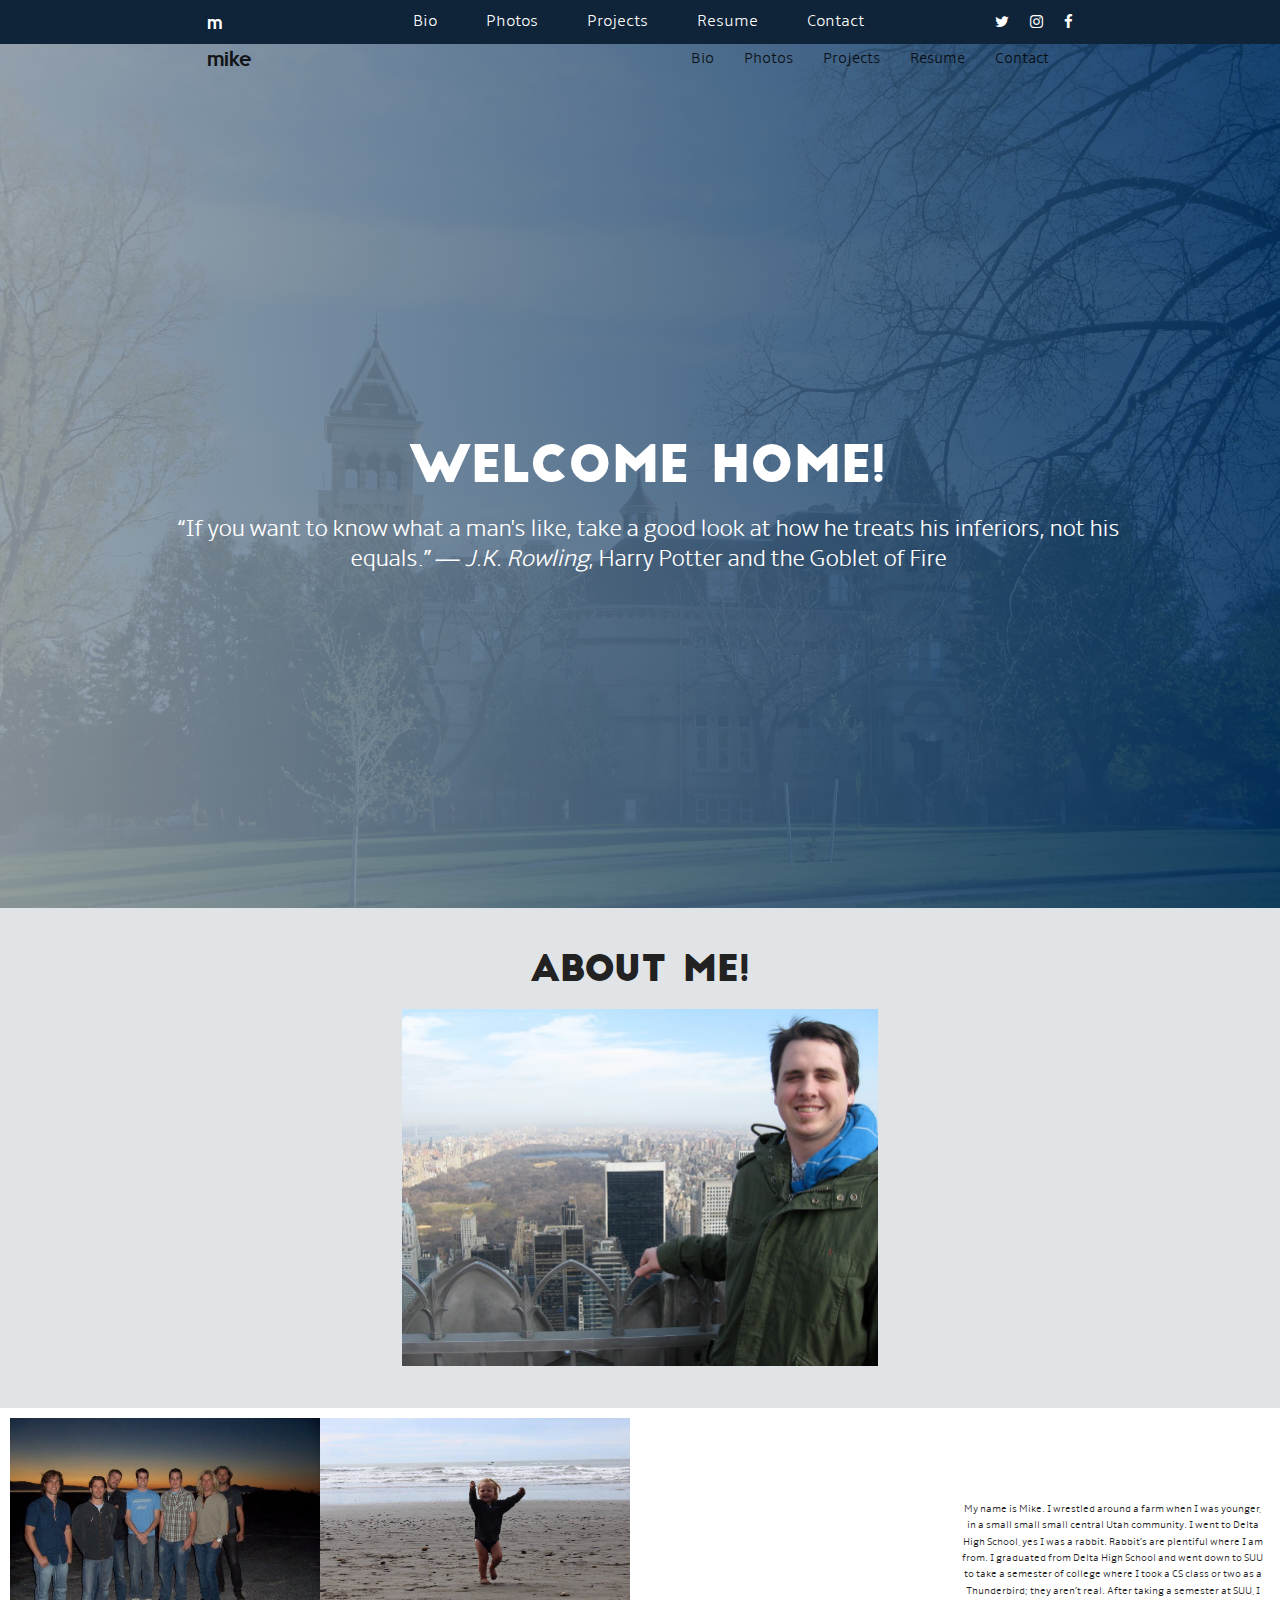
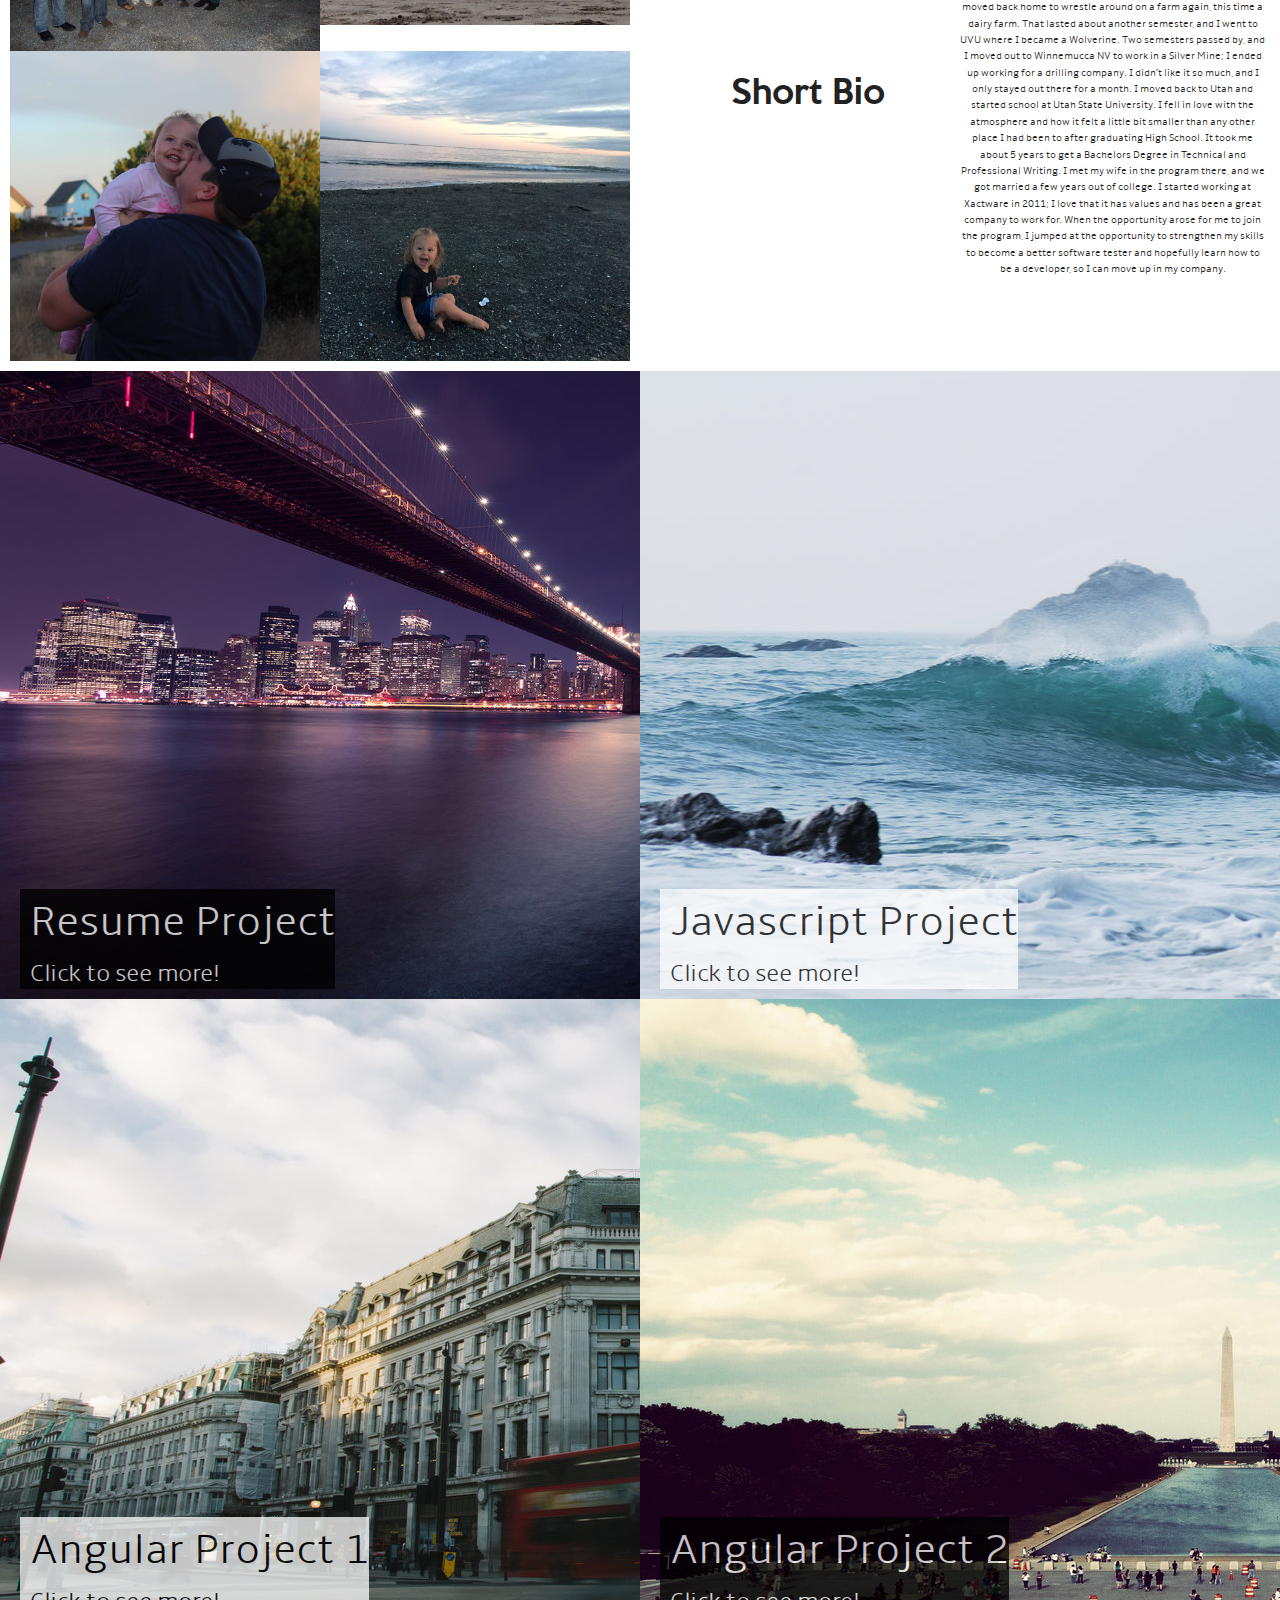
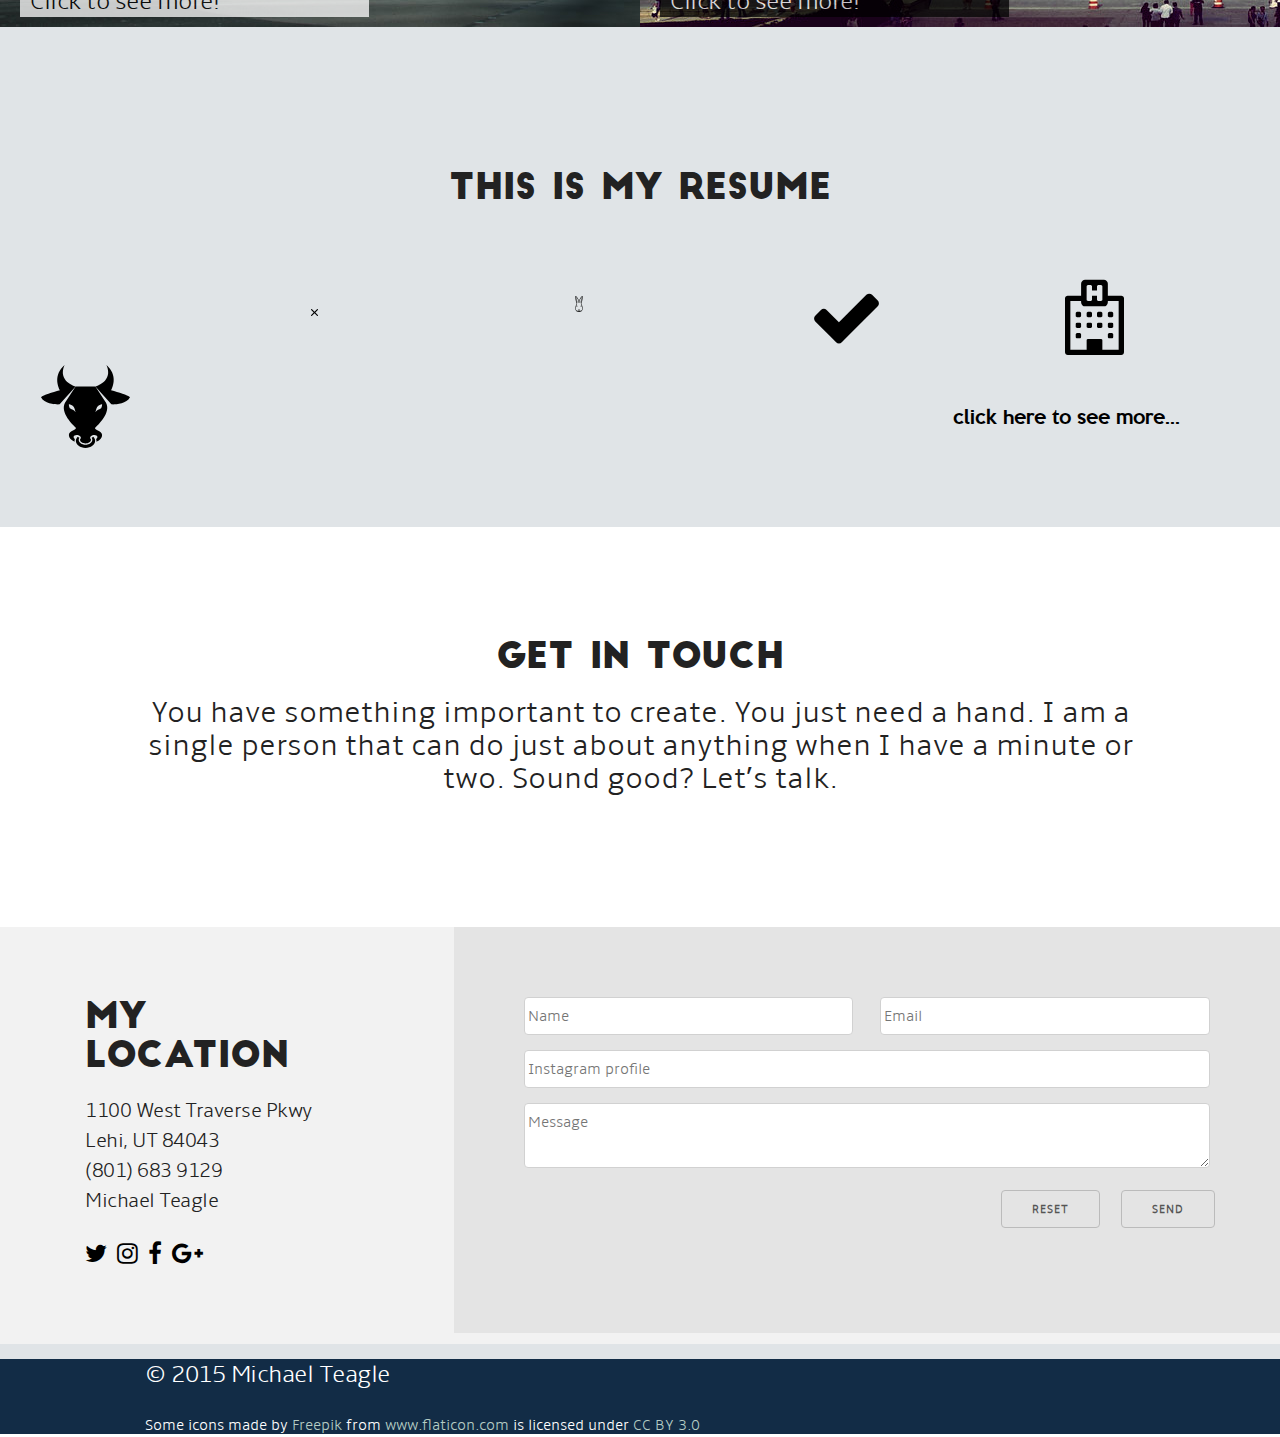
<file: index.html>
<!DOCTYPE html>
<html lang="en">
<head>
    <meta charset="UTF-8">
    <!--<meta http-equiv="refresh" content="3" >-->
    <link rel="stylesheet" href="css/bootstrap.min.css"/>
    <link rel="stylesheet" href="css/skeleton.css"/>
    <link href="//netdna.bootstrapcdn.com/font-awesome/4.0.3/css/font-awesome.css" rel="stylesheet">
    <link rel="stylesheet" href="css/style.css"/>
    <title>Index.html</title>
</head>
<body>

<div class="content">
    <div class="header" id="topPage">
        <div class="navCont">
            <div class="navRow col-md-offset-2 mainNav navLeft">
                <div class="col-sm-2 logo"><a href="index.html">m</a></div>
            </div>
            <div class="mainNav col-md-offset-1">
                <div class="mainNavItems"><a href="#bioLink">Bio</a></div>
                <div class="mainNavItems"><a href="#photos">Photos</a></div>
                <div class="mainNavItems"><a href="#projects">Projects</a></div>
                <div class="mainNavItems"><a href="#resume">Resume</a></div>
                <div class="mainNavItems"><a href="#contactLink">Contact</a></div>
            </div>
            <div class="socialNav col-sm-offset-1 navMenuSocial">
                <div class="mainNavItems"><a href="http://twitter.com/mkteagle" target="_blank"><i
                        class="fa fa-twitter"></i></a></div>
                <div class="mainNavItems"><a href="http://instagram.com/mkteagle" target="_blank"><i
                        class="fa fa-instagram"></i></a></div>
                <div class="mainNavItems"><a href="https://www.facebook.com/mkteagle" target="_blank"><i
                        class="fa fa-facebook"></i></a></div>
            </div>
        </div>
    </div>
    <!--second menu background will be hidden until user scrolls past main navigation-->
    <div id="secondMenu" class="show">
        <div class="navCont">
            <div class="navRow col-md-offset-2 secNav navLeft">
                <div class="col-sm-2 logo2"><a href="#topPage">mike</a></div>
            </div>
            <div class="secNav col-md-offset-4 pull-right secNavRight">
                <div class="col-sm-3"><a href="#bioLink">Bio</a></div>
                <div class="col-sm-3"><a href="#photos">Photos</a></div>
                <div class="col-sm-3"><a href="#projects">Projects</a></div>
                <div class="col-sm-3"><a href="#resume">Resume</a></div>
                <div class="col-sm-3"><a href="#contactLink">Contact</a></div>
            </div>
        </div>
    </div>
    <section id="hero" class="hero u-full-width">
        <div class="hero-image"></div>
        <div class="container centered">
            <div class="twelve columns">
                <h1 class="separator">Welcome Home!</h1>

                <h2>“If you want to know what a man's like, take a good look at how he treats his inferiors, not his
                    equals.”
                    ― <i>J.K. Rowling</i>, Harry Potter and the Goblet of Fire</h2>
            </div>
        </div>
    </section>
    <div class="main">
        <div class="bio u-full-width" id="bioLink">
            <div class="container">
                <div class="row">
                    <div class="twelve columns myPhoto">
                        <h3 class="separator">About Me!</h3>
                        <img src="images/IMG_0363.JPG" alt="Me in New York">
                    </div>
                </div>
            </div>
        </div>
        <div class="bioWrapper u-full-width">
            <div class="photosRow" id="photos">
                <img src="images/Collective_Soul.jpg" alt="Me with Collective Soul">
                <img src="images/madi_beach.jpg" alt="Madi on the Beach">
                <img src="images/madi_kisses.jpg" alt="Madi giving kisses">
                <img src="images/madi_sand.jpg" alt="Madi in the Sand">
            </div>
            <div class="bioText">
                <div class="bio Row bioHeader">Short Bio</div>
                <div class="bio Row bioTextBlock">My name is Mike. I wrestled around a farm when I was younger, in a
                    small small small central Utah community. I went to Delta High School, yes I was a rabbit. Rabbit’s
                    are plentiful where I am from. I graduated from Delta High School and went down to SUU to take a semester of college where I took a
                    CS class or two as a Thunderbird; they aren’t real. After taking a semester at SUU, I moved back
                    home to wrestle around on a farm again, this time a dairy farm. That lasted about another semester,
                    and I went to UVU where I became a Wolverine. Two semesters passed by, and I moved out to Winnemucca
                    NV to work in a Silver Mine; I ended up working for a drilling company. I didn’t like it so much,
                    and I only stayed out there for a month. I moved back to Utah and started school at Utah State
                    University. I fell in love with the atmosphere and how it felt a little bit smaller than any other
                    place I had been to after graduating High School. It took me about 5 years to get a Bachelors Degree
                    in Technical and Professional Writing. I met my wife in the program there, and we got married a few
                    years out of college. I started working at Xactware in 2011; I love that it has values and has been
                    a great company to work for. When the opportunity arose for me to join the program, I jumped at the
                    opportunity to strengthen my skills to become a better software tester and hopefully learn how to be
                    a developer, so I can move up in my company.
                </div>
            </div>
        </div>
        <div class="portfolioCont" id="projects">
            <div class="portfolioSingle imageOne">
                <div class="white">
                    Resume Project<br/>
                    <h5><a href="html/resume.html" target="_blank">Click to see more!</a></h5>
                </div>
            </div>
            <div class="portfolioSingle imageTwo">
                <div class="black">
                    Javascript Project<br/>
                    <h5><a href="html/javascript.html" target="_blank">Click to see more!</a></h5>
                </div>
            </div>
        </div>
        <div class="portfolioCont">
            <div class="portfolioSingle imageThree">
                <div class="black">
                    Angular Project 1<br/>
                    <h5><a href="html/angular1.html" target="_blank">Click to see more!</a></h5>
                </div>
            </div>
            <div class="portfolioSingle imageFour">
                <div class="white">
                    Angular Project 2<br/>
                    <h5><a href="html/angular2.html" target="_blank">Click to see more!</a></h5>
                </div>
            </div>
        </div>
        <div class="resumeWrapper" id="resume">
            <div class="resumeContainer">
                <div class="resumeRow"><h3>This is my resume</h3></div>
                <div class="resume2Row">
                    <div class="resumeItems">
                        <a href="http://usu.edu" target="_blank"><img src="images/bull5.svg" width="300%" height="300%" alt="USU Aggies"></a>
                    </div>
                    <div class="resumeItems">
                        <a href="http://xactware.com" target="_blank"><img src="images/cancel30.svg" width="20%"
                                                                           height="20%" alt="Xactware"></a>
                    </div>
                    <div class="resumeItems">
                        <a href="http://www.facebook.com/profile.php?id=274763739292053&tsid=0.4049907971639186"
                           target="_blank"><img src="images/animal108.svg" width="30%" height="30%" alt="Delta Rabbits"></a>
                    </div>
                    <div class="resumeItems">
                        <a href="http://verizonwireless.com" target="_blank"><i class="fa fa-check fa-5x"></i></a>
                    </div>
                    <div class="resumeItems">
                        <a href="http://ihc.org" target="_blank"><i class="fa fa-hospital-o fa-5x"></i></a>
                    </div>
                </div>
                <div class="seeRow">
                    <div class="seeMore">
                        <a href="html/resume.html">click here to see more...</a>
                    </div>
                </div>
            </div>
        </div>
        <div class="contact u-full-width" id="contactLink">
            <div class="container">
                <div class="row">
                    <div class="twelve columns">
                        <h3 class="separator">Get in touch</h3>
                        <h4>You have something important to create. You just need a hand. I am a single person that can
                            do just about anything when I have a minute or two. Sound good? Let’s talk.</h4>
                    </div>
                </div>
            </div>
        </div>
        <div class="container contact-us u-full-width u-max-full-width">
            <div class="row">
                <div class="four columns contact-us-details">
                    <h3>My Location</h3>
                    <h5>
                        1100 West Traverse Pkwy <br/>
                        Lehi, UT 84043 <br/>
                        (801) 683 9129 <br/>
                        Michael Teagle</h5>
                    <ul class="social-links">
                        <li>
                            <a href="http://twitter.com/mkteagle" target="_blank">
                                <i class="fa fa-twitter"></i>
                            </a>
                        </li>
                        <li>
                            <a href="http://instagram.com/mkteagle" target="_blank">
                                <i class="fa fa-instagram"></i>
                            </a>
                        </li>
                        <li>
                            <a href="https://www.facebook.com/mkteagle" target="_blank">
                                <i class="fa fa-facebook"></i>
                            </a>
                        </li>
                        <li>
                            <a href="https://plus.google.com/+MichaelTeagle/" target="_blank">
                                <i class="fa fa-google-plus"></i>
                            </a>
                        </li>
                    </ul>
                </div>
                <div class="eight columns contact-us-form">
                    <form action="html/inputsReceived.html" method="GET" enctype="text/plain">
                        <div class="six columns">
                            <input class="u-full-width" type="text" required placeholder="Name" id="nameInput"
                                   name="nameText">
                        </div>
                        <div class="six columns">
                            <input class="u-full-width" type="email" required placeholder="Email" id="emailInput"
                                   name="emailText">
                        </div>
                        <div class="six columns">
                            <input name="Subject" id="Subject" type="hidden"
                                   value="Feedback from website">
                        </div>
                        <div class="row">
                            <input class="u-full-width" type="url" placeholder="Instagram profile" id="instagramInput"
                                   name="instagramText">
                        </div>
                        <div class="row">
                            <textarea class="u-full-width" name="Message" placeholder="Message"
                                      id="messageInput" maxLength="512"></textarea>
                        </div>
                        <div class="buttonRow">
                            <div class="col-sm-2 u-pull-right">
                                <input class="button" type="reset" value="Reset">
                            </div>
                            <div class="col-sm-2">
                                <input class="button" type="submit" value="Send">
                            </div>
                        </div>
                    </form>
                </div>
            </div>
        </div>
    </div>
    <section class="footer u-full-width">
        <div class="container">
            <div class="row">
                <div class="twelve columns">
                    <h5>&copy 2015 Michael Teagle</h5>
                </div>
            </div>
            <div class="row">
                <div class="twelve columns">
                    <div>Some icons made by <a href="http://www.freepik.com" title="Freepik">Freepik</a> from <a
                            href="http://www.flaticon.com" title="Flaticon">www.flaticon.com</a> is licensed under <a
                            href="http://creativecommons.org/licenses/by/3.0/" title="Creative Commons BY 3.0">CC BY
                        3.0</a></div>
                </div>
            </div>
        </div>
    </section>
</div>
<script src="js/script.js"></script>
</body>
</html>
</file>
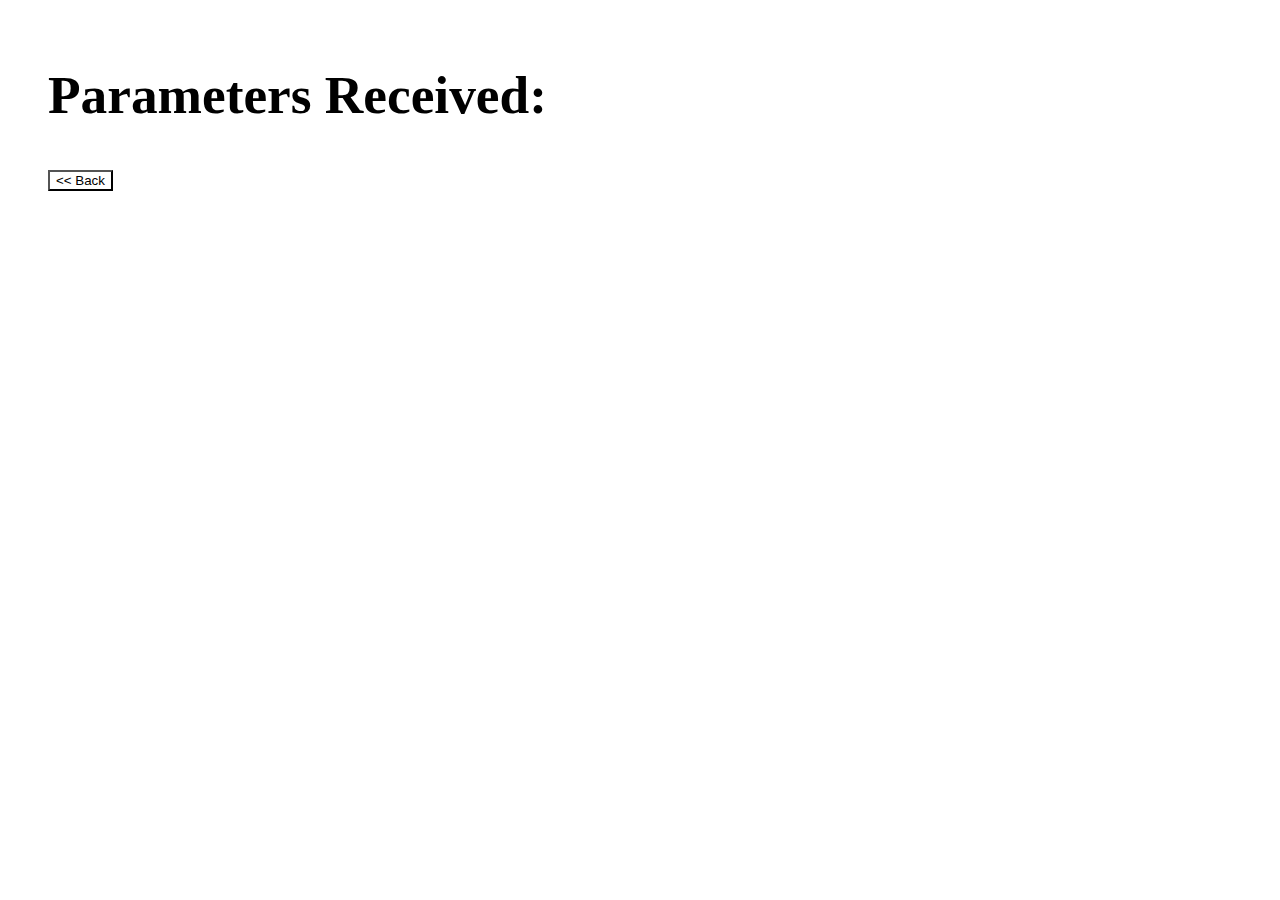
<file: html/inputsReceived.html>
<!DOCTYPE html>
<html>
<head>
	<title>Inputs Received</title>
	<style>
		* {
			color: black;
		}
		body {
			background-color: white;
			padding-top: 20px;
			padding-left: 40px;
			font-size: 20pt;
		}
		.paramName, .paramValue {
			font-family: "Courier New", Courier, monospace;
		}
		input[type=button] {
			background-color: white;
			color: black;
		}
	</style>
	<script>
		function parseParams() {
            var paramMap = {};

			var fullUrl = window.location.href;
			if (fullUrl.indexOf('?') !== -1) {
				var endIndex = fullUrl.indexOf('#') === -1 ? fullUrl.length : fullUrl.indexOf('#');
				var query = fullUrl.substring(fullUrl.indexOf('?') + 1, endIndex);
                var paramPairs = query.split('&');
                var i;
                for (i = 0; i < paramPairs.length; i++) {
                    var curPair = paramPairs[i].split('=');
                    var paramName = decodeURIComponent(curPair[0]);
                    var paramValue = curPair[1].replace(/\+/g, ' ');
                    paramMap[paramName] = decodeURIComponent(paramValue);
                }
			}

            return paramMap;
		}
        function showParams(params) {
            var infoSection = document.getElementsByClassName("paramInfo")[0];
            var insertionPoint = infoSection.parentNode;
            for (var eachParam in params) {
                var currentSection = infoSection.cloneNode(true);
                currentSection.setAttribute("style", null);
                currentSection.getElementsByClassName("paramName")[0].textContent = eachParam;
                currentSection.getElementsByClassName("paramValue")[0].textContent = params[eachParam];
                insertionPoint.appendChild(currentSection);
            }
        }
        window.addEventListener('load', function() {
            var paramMap = parseParams();
            showParams(paramMap);
        });
	</script>
</head>
<body>
	<h1>Parameters Received:</h1>
    <div>
        <div class="paramInfo" style="display:none;">
            <b>Name:</b> <span class="paramName"></span>,
            <b>Value:</b> <span class="paramValue"></span>
        </div>
    </div>
    <input type="button" value="&lt;&lt; Back" onclick="window.history.back();">
</body>
</html>
</file>
<file: css/skeleton.css>
/*
* Skeleton V2.0.4
* Copyright 2014, Dave Gamache
* www.getskeleton.com
* Free to use under the MIT license.
* http://www.opensource.org/licenses/mit-license.php
* 12/29/2014
*/


/* Table of contents
––––––––––––––––––––––––––––––––––––––––––––––––––
- Grid
- Fonts
- Base Styles
- Typography
- Links
- Buttons
- Forms
- Lists
- Code
- Tables
- Spacing
- Utilities
- Clearing
- Media Queries
*/


/* Grid
–––––––––––––––––––––––––––––––––––––––––––––––––– */
.container {
    position: relative;
    width: 100%;
    max-width: 960px;
    margin: 0 auto;
    padding: 0 20px;
    box-sizing: border-box; }
.column,
.columns {
    width: 100%;
    float: left;
    box-sizing: border-box; }

/* For devices larger than 400px */
@media (min-width: 400px) {
    .container {
        width: 85%;
        padding: 0; }
}

/* For devices larger than 550px */
@media (min-width: 550px) {
    .container {
        width: 80%; }
    .column,
    .columns {
        margin-left: 4%; }
    .column:first-child,
    .columns:first-child {
        margin-left: 0; }

    .one.column,
    .one.columns                    { width: 4.66666666667%; }
    .two.columns                    { width: 13.3333333333%; }
    .three.columns                  { width: 22%;            }
    .four.columns                   { width: 30.6666666667%; }
    .five.columns                   { width: 39.3333333333%; }
    .six.columns                    { width: 48%;            }
    .seven.columns                  { width: 56.6666666667%; }
    .eight.columns                  { width: 65.3333333333%; }
    .nine.columns                   { width: 74.0%;          }
    .ten.columns                    { width: 82.6666666667%; }
    .eleven.columns                 { width: 91.3333333333%; }
    .twelve.columns                 { width: 100%; margin-left: 0; }

    .one-third.column               { width: 30.6666666667%; }
    .two-thirds.column              { width: 65.3333333333%; }

    .one-half.column                { width: 50%; }

    /* Offsets */
    .offset-by-one.column,
    .offset-by-one.columns          { margin-left: 8.66666666667%; }
    .offset-by-two.column,
    .offset-by-two.columns          { margin-left: 17.3333333333%; }
    .offset-by-three.column,
    .offset-by-three.columns        { margin-left: 26%;            }
    .offset-by-four.column,
    .offset-by-four.columns         { margin-left: 34.6666666667%; }
    .offset-by-five.column,
    .offset-by-five.columns         { margin-left: 43.3333333333%; }
    .offset-by-six.column,
    .offset-by-six.columns          { margin-left: 52%;            }
    .offset-by-seven.column,
    .offset-by-seven.columns        { margin-left: 60.6666666667%; }
    .offset-by-eight.column,
    .offset-by-eight.columns        { margin-left: 69.3333333333%; }
    .offset-by-nine.column,
    .offset-by-nine.columns         { margin-left: 78.0%;          }
    .offset-by-ten.column,
    .offset-by-ten.columns          { margin-left: 86.6666666667%; }
    .offset-by-eleven.column,
    .offset-by-eleven.columns       { margin-left: 95.3333333333%; }

    .offset-by-one-third.column,
    .offset-by-one-third.columns    { margin-left: 34.6666666667%; }
    .offset-by-two-thirds.column,
    .offset-by-two-thirds.columns   { margin-left: 69.3333333333%; }

    .offset-by-one-half.column,
    .offset-by-one-half.columns     { margin-left: 52%; }

}



/* Base Styles
–––––––––––––––––––––––––––––––––––––––––––––––––– */
/* NOTE
html is set to 62.5% so that all the REM measurements throughout Skeleton
are based on 10px sizing. So basically 1.5rem = 15px :) */
html {
    font-size: 62.5%; }
body {
    font-size: 1.5em; /* currently ems cause chrome bug misinterpreting rems on body element */
    line-height: 1.6;
    font-weight: 400;
    font-family: "amblelight", "Raleway", Helvetica, Arial, sans-serif;
    color: #222;
    min-height: 100%;
}
.content {
    position: absolute;
    width: 100%;
}



/* Typography
–––––––––––––––––––––––––––––––––––––––––––––––––– */
h1, h2, h3, h4, h5, h6 {
    margin-top: 0;
    margin-bottom: 2rem;
    font-weight: 300; }
h1, h3{
    font-family: "big_johnregular", "Raleway", "Helvetica Neue", Helvetica, Arial, sans-serif;
}
h4 {
    font-size: 22px;
}
h3 {
    font-size: 28px;
}
h2 { font-size: 3.6rem; line-height: 1.25; letter-spacing: -.1rem; }
h5 { font-size: 1.8rem; line-height: 1.5;  letter-spacing: -.05rem; }
h6 { font-size: 1.5rem; line-height: 1.6;  letter-spacing: 0; }

/* Larger than phablet */
@media (min-width: 550px) {
    h1 { font-size: 5.0rem; }
    h2 { font-size: 4.2rem; }
    h3 { font-size: 3.6rem; }
    h4 { font-size: 3.0rem; }
    h5 { font-size: 2.4rem; }
    h6 { font-size: 1.5rem; }
}

p {
    margin-top: 0; }


/* Links
–––––––––––––––––––––––––––––––––––––––––––––––––– */
a {
    color: #B5CCC4;
    text-decoration: none;
}
a:hover {
    color: #0FA0CE;
    text-decoration: none;
}


/* Buttons
–––––––––––––––––––––––––––––––––––––––––––––––––– */
.button,
button,
input[type="submit"],
input[type="reset"],
input[type="button"] {
    display: inline-block;
    height: 38px;
    padding: 0 30px;
    color: #555;
    text-align: center;
    font-size: 11px;
    font-weight: 600;
    line-height: 38px;
    letter-spacing: .1rem;
    text-transform: uppercase;
    text-decoration: none;
    white-space: nowrap;
    background-color: transparent;
    border-radius: 4px;
    border: 1px solid #bbb;
    cursor: pointer;
    box-sizing: border-box; }
.button:hover,
button:hover,
input[type="submit"]:hover,
input[type="reset"]:hover,
input[type="button"]:hover,
.button:focus,
button:focus,
input[type="submit"]:focus,
input[type="reset"]:focus,
input[type="button"]:focus {
    color: #333;
    border-color: #888;
    outline: 0; }
.button.button-primary,
button.button-primary,
input[type="submit"].button-primary,
input[type="reset"].button-primary,
input[type="button"].button-primary {
    color: #FFF;
    background-color: #33C3F0;
    border-color: #33C3F0; }
.button.button-primary:hover,
button.button-primary:hover,
input[type="submit"].button-primary:hover,
input[type="reset"].button-primary:hover,
input[type="button"].button-primary:hover,
.button.button-primary:focus,
button.button-primary:focus,
input[type="submit"].button-primary:focus,
input[type="reset"].button-primary:focus,
input[type="button"].button-primary:focus {
    color: #FFF;
    background-color: #1EAEDB;
    border-color: #1EAEDB; }
/* Button inverted */

.button.inverted {
    font-size: inherit;
    padding: 25px 70px;
    color: white;
    height: auto;
    border: 3px solid white;
    text-transform: none;
    font-size: 26px;
    font-family: "ambleregular";
}

.button.inverted:hover {
    background: white;
    color: #222;
}

.button.circle {
    padding: 0;
    width: 2.5em;
    height: 2.5em;
    line-height: 2.5em;
    border-radius: 50%;
    text-align: center;
    -webkit-box-sizing: content-box;
    -moz-box-sizing: content-box;
    -ms-box-sizing: content-box;
    box-sizing: content-box;
}

/* Forms
–––––––––––––––––––––––––––––––––––––––––––––––––– */
input[type="email"],
input[type="number"],
input[type="search"],
input[type="text"],
input[type="tel"],
input[type="url"],
input[type="password"],
textarea,
select {
    height: 38px;
    padding: 6px 3px; /* The 6px vertically centers text on FF, ignored by Webkit */
    background-color: #fff;
    border: 1px solid #D1D1D1;
    border-radius: 4px;
    box-shadow: none;
    box-sizing: border-box; }
/* Removes awkward default styles on some inputs for iOS */
input[type="email"],
input[type="number"],
input[type="search"],
input[type="text"],
input[type="tel"],
input[type="url"],
input[type="password"],
textarea {
    -webkit-appearance: none;
    -moz-appearance: none;
    appearance: none; }
textarea {
    min-height: 65px;
    padding-top: 6px;
    padding-bottom: 2px; }
input[type="email"]:focus,
input[type="number"]:focus,
input[type="search"]:focus,
input[type="text"]:focus,
input[type="tel"]:focus,
input[type="url"]:focus,
input[type="password"]:focus,
textarea:focus,
select:focus {
    border: 1px solid #33C3F0;
    outline: 0; }
label,
legend {
    display: block;
    margin-bottom: .5rem;
    font-weight: 600; }
fieldset {
    padding: 0;
    border-width: 0; }
input[type="checkbox"],
input[type="radio"] {
    display: inline; }
label > .label-body {
    display: inline-block;
    margin-left: .5rem;
    font-weight: normal; }


/* Lists
–––––––––––––––––––––––––––––––––––––––––––––––––– */
ul {
    list-style: none; }
ol {
    list-style: decimal inside; }
ol, ul {
    padding-left: 0;
    margin-top: 0; }
ul ul,
ul ol,
ol ol,
ol ul {
    margin: 0rem 0 0 0rem;
    font-size: 90%; }

.social-links li{
    display: inline;
}
.social-links li a {
    color: black;
    text-decoration: none;
}
.social-links li a:hover {
    color: #0FA0CE;
    text-decoration: none;
}
.navigation {
    align-items: center;
    justify-content: center;
}
.navigation li {
    display: inline;
    /*padding-top: 20px;*/
    padding: 0 37.5px 37.5px 0;
}
.navigation li a {
    font-size: 16px;
    color: white;
    text-decoration: none;
}
.navigation li a:hover {
    color: #a4aeb5;
    text-decoration: none;
}

/* Code
–––––––––––––––––––––––––––––––––––––––––––––––––– */
code {
    padding: .2rem .5rem;
    margin: 0 .2rem;
    font-size: 90%;
    white-space: nowrap;
    background: #F1F1F1;
    border: 1px solid #E1E1E1;
    border-radius: 4px; }
pre > code {
    display: block;
    padding: 1rem 1.5rem;
    white-space: pre; }


/* Tables
–––––––––––––––––––––––––––––––––––––––––––––––––– */
th,
td {
    padding: 12px 15px;
    text-align: left;
    border-bottom: 1px solid #E1E1E1; }
th:first-child,
td:first-child {
    padding-left: 0; }
th:last-child,
td:last-child {
    padding-right: 0; }


/* Spacing
–––––––––––––––––––––––––––––––––––––––––––––––––– */
button,
.button {
    margin-bottom: 1rem; }
input,
textarea,
select,
fieldset {
    margin-bottom: 1.5rem; }
pre,
blockquote,
dl,
figure,
table,
p,
ol,
form {
    margin-bottom: 2.5rem; }


/* Utilities
–––––––––––––––––––––––––––––––––––––––––––––––––– */
.u-full-width {
    width: 100%;
    box-sizing: border-box; }
.u-max-full-width {
    max-width: 100%;
    box-sizing: border-box; }
.u-pull-right {
    float: right; }
.u-pull-left {
    float: left; }
/* Sections
-------------------------------------------------- */
#bio {
    margin-top: 5px;
    margin-bottom: 5px;
    padding-left: 15px;
}
.header {
    display: flex;
    position: relative;
    background-color: #0f2439;
    height: 44px;
    clear: both;
}
.main-navigation {
    margin-bottom: 0;
}
.main {
    background-color: #E0E4E7;
    padding-bottom: 15px;
    float: left;
}
.footer {
    display: -webkit-flex;
    display: -ms-flexbox;
    display: flex;
    -webkit-align-items: center;
    align-items: center;
    position: relative;
    margin-top: -75px; /* negative value of footer height */
    height: 75px;
    clear: both;
    background-color: #122C46;
    color: white;
}
.navigation {
    min-width: 100%;
    display: -webkit-flex;
    display: -ms-flexbox;
    display: flex;
    -webkit-align-items: center;
    -webkit-justify-content: center;
    align-items: center;
    justify-content: center;
    padding: 5px;
}
/* =Hero
-------- */

.hero {
    display: -webkit-flex;
    display: -ms-flexbox;
    display: flex;
    -webkit-align-items: center;
    align-items: center;
    padding-left: 15px;
    padding-top: 80px;
    min-height: 96vh;
    text-align: center;
    position: relative;
    background-color: #0f2439; /* layer fill content */
    color: white;
}

.hero-image {
    background: url("../images/usu-hero.jpg") no-repeat;
    background-size: cover;
    background-position: 50% 50%;
    position: absolute;
    top: 0; right: 0; bottom: 0; left: 0;
    opacity: .9;
    min-height: 100%;
}
.hero-image:after {
    content: '';
    opacity: .87; /* layer alpha */
    background-image: url([data-uri]); /* gradient overlay */
    background-image: -moz-linear-gradient(right, #003366 0%, #a4aeb5 100%); /* gradient overlay */
    background-image: -o-linear-gradient(right, #003366 0%, #a4aeb5 100%); /* gradient overlay */
    background-image: -webkit-linear-gradient(right, #003366 0%, #a4aeb5 100%); /* gradient overlay */
    background-image: linear-gradient(right, #003366 0%, #a4aeb5 100%); /* gradient overlay */
    position: absolute;
    top: 0; right: 0; bottom: 0; left: 0;
}
.hero h2 {
    font-size: 24px;
}

.hero p {
    padding: 0 15%;
}
.hero .separator:before {
    background-color: white;
}

/*Contact*/

.contact-us {
    padding-left: 15px;
    background-color: #f2f2f2;
    text-align: left;
}
.contact-us-details {
    padding: 70px;
    width: 30%;
}
.contact-us-details h5 {
    font-size: 2rem;
}
.contact-us-details .social-links a {
    font-family: "fontawesome"
color: #222;
    display: block;
}

.contact-us-details .social-links li {
    font-family: "fontawesome"
list-style: none;
    float: left;
    font-size: 24px;
    margin-right: 10px;
}
.contact-us-details .social-links li:last-child {
    font-family: "fontawesome"
margin-right: 0;
}
.contact-us-form {
    padding: 70px;
    background-color: #e4e4e4;
}
.contact-us .row {
    margin: 0;
}
/* Misc
–––––––––––––––––––––––––––––––––––––––––––––––––– */
hr {
    margin-top: 3rem;
    margin-bottom: 3.5rem;
    border-width: 0;
    border-top: 1px solid #E1E1E1; }


/* Clearing
–––––––––––––––––––––––––––––––––––––––––––––––––– */

/* Self Clearing Goodness */
.container:after,
.row:after,
.u-cf {
    content: "";
    display: table;
    clear: both; }


/* Media Queries
–––––––––––––––––––––––––––––––––––––––––––––––––– */
/*
Note: The best way to structure the use of media queries is to create the queries
near the relevant code. For example, if you wanted to change the styles for buttons
on small devices, paste the mobile query code up in the buttons section and style it
there.
*/


/* Larger than mobile */
@media (min-width: 400px) {}

/* Larger than phablet (also point when grid becomes active) */
@media (min-width: 550px) {}

/* Larger than tablet */
@media (min-width: 750px) {}

/* Larger than desktop */
@media (min-width: 1000px) {}

/* Larger than Desktop HD */
@media (min-width: 1200px) {}
</file>
<file: css/style.css>
/* Fonts
------------------------------------------- */
/* Fonts */
/* Generated by Font Squirrel (http://www.fontsquirrel.com) */

/* SlimJoe */
@font-face {
    font-family: 'slim_joeregular';
    src: url('../fonts/SlimJoe/slim_joe-webfont.eot');
    src: url('../fonts/SlimJoe/slim_joe-webfont.eot?#iefix') format('embedded-opentype'),
    url('../fonts/SlimJoe/slim_joe-webfont.woff') format('woff'),
    url('../fonts/SlimJoe/slim_joe-webfont.ttf') format('truetype'),
    url('../fonts/SlimJoe/slim_joe-webfont.svg#slim_joeregular') format('svg');
    font-weight: normal;
    font-style: normal;
}

/* BigJohn */
@font-face {
    font-family: 'big_johnregular';
    src: url('../fonts/BigJohn/big_john-webfont.eot');
    src: url('../fonts/BigJohn/big_john-webfont.eot?#iefix') format('embedded-opentype'),
    url('../fonts/BigJohn/big_john-webfont.woff') format('woff'),
    url('../fonts/BigJohn/big_john-webfont.ttf') format('truetype'),
    url('../fonts/BigJohn/big_john-webfont.svg#big_johnregular') format('svg');
    font-weight: normal;
    font-style: normal;
}

/* == http://www.fontsquirrel.com/fonts/amble */

/* Amble Regular */
@font-face {
    font-family: 'ambleregular';
    src: url('../fonts/Amble/Regular/amble-regular-webfont.eot');
    src: url('../fonts/Amble/Regular/amble-regular-webfont.eot?#iefix') format('embedded-opentype'),
    url('../fonts/Amble/Regular/amble-regular-webfont.woff') format('woff'),
    url('../fonts/Amble/Regular/amble-regular-webfont.ttf') format('truetype'),
    url('../fonts/Amble/Regular/amble-regular-webfont.svg#ambleregular') format('svg');
    font-weight: normal;
    font-style: normal;
}

/* Amble Bold */
@font-face {
    font-family: 'amblebold';
    src: url('../fonts/Amble/Bold/amble-bold-webfont.eot');
    src: url('../fonts/Amble/Bold/amble-bold-webfont.eot?#iefix') format('embedded-opentype');
    url: ('../fonts/Amble/Bold/amble-Bold-webfont.woff') format('wolff');
    url: ('../fonts/Amble/Bold/amble-Bold-webfont.ttf') format('truetype');
    url: ('../fonts/Amble/Bold/amble-Bold-webfont.svg') format('svg');
    font-weight: normal;
    font-style: normal;
}

/* Amble Light */
@font-face {
    font-family: 'amblelight';
    src: url('../fonts/Amble/Light/amble-light-webfont.eot');
    src: url('../fonts/Amble/Light/amble-light-webfont.eot?#iefix') format('embedded-opentype'),
    url('../fonts/Amble/Light/amble-light-webfont.woff') format('woff'),
    url('../fonts/Amble/Light/amble-light-webfont.ttf') format('truetype'),
    url('../fonts/Amble/Light/amble-light-webfont.svg#amblelight') format('svg');
    font-weight: normal;
    font-style: normal;
}
/* Keep Calm */
@font-face {
    font-family: 'keepcalmmedium';
    src: url('../fonts/KeepCalm/keepcalm-medium-webfont.eot');
    src: url('../fonts/KeepCalm/keepcalm-medium-webfont.eot?#iefix') format('embedded-opentype'),
    url('../fonts/KeepCalm/keepcalm-medium-webfont.woff') format('woff'),
    url('../fonts/KeepCalm/keepcalm-medium-webfont.ttf') format('truetype'),
    url('../fonts/KeepCalm/keepcalm-medium-webfont.svg#keepcalmmedium') format('svg');
    font-weight: normal;
    font-style: normal;
}
.portfolioCont {
    display: -webkit-flex;
    display: -ms-flexbox;
    display: flex;
    -webkit-flex-direction: row;
    flex-direction: row;
    width: 100%;
}
.black {
    height: 100px;
    align-self: flex-end;
    -webkit-align-self: flex-end;
    padding-left: 10px;
    color: black;
    background-color: white;
    opacity: 0.75;
    font-size: 42px;
}
.black a {
    color: black;
}
.black a:hover {
    color: black;
    text-decoration: underline;
}
.white {
    height: 100px;
    align-self: flex-end;
    -webkit-align-self: flex-end;
    padding-left: 10px;
    background-color: black;
    opacity: 0.75;
    color: white;
    font-size: 42px;
}
.white a {
    color: white;
}
.white a:hover {
    text-decoration: underline;
    text-decoration: dotted;
    color: white;
}
.portfolioSingle {
    display: -webkit-flex;
    display: -ms-flexbox;
    display: flex;
    -webkit-align-items: flex-end;
    align-items: flex-end;
    width: 50%;
    height: 628px;
    padding-left: 20px;
    padding-bottom: 10px;
}
.imageOne {
    display: -webkit-flex;
    display: -ms-flexbox;
    display: flex;
    background-image: url(../images/newyorkcity.jpg);
}
.imageTwo {
    display: -webkit-flex;
    display: -ms-flexbox;
    display: flex;
    background-image: url(../images/ocean.jpg);
}
.imageThree {
    display: -webkit-flex;
    display: -ms-flexbox;
    display: flex;
    background-image: url(../images/london.jpg);
}
.imageFour {
    display: -webkit-flex;
    display: -ms-flexbox;
    display: flex;
    background-image: url(../images/washingtondc.jpg);
}
.buttonRow {
    display: -webkit-flex;
    display: -ms-flexbox;
    display: flex;
    -webkit-justify-content: flex-end;
    justify-content: flex-end;
    margin-right: -15px;
    margin-left: -15px
}
.contact {
    display: -webkit-flex;
    display: -ms-flexbox;
    display: flex;
    -webkit-align-items: center;
    -webkit-justify-content: center;
    justify-content: center;
    align-items: center;
    text-align: center;
    height: 400px;
    width: 100%;
    background-color: white;
}

/* bio Styling
---------------------------*/
.photosRow {
    display: -webkit-flex;
    display: -ms-flexbox;
    display: flex;
    width: 50%;
    height: 100%;
    padding: 10px;
    -webkit-flex-wrap: wrap;
    flex-wrap: wrap;
}
.bio {
    display: -webkit-flex;
    display: -ms-flexbox;
    display: flex;
    -webkit-justify-content: center;
    justify-content: center;
    -webkit-align-items: center;
    align-items: center;
    text-align: center;
    height: 500px;
    width: 100%;
}
.bioText {
    display: -webkit-flex;
    display: -ms-flexbox;
    display: flex;
    -webkit-align-items: center;
    align-items: center;
    text-align: left;
    height: 100%;
    width: 50%;
    padding: 15px;
    background-color: white;
}
.bioWrapper {
    display: -webkit-flex;
    display: -ms-flexbox;
    display: flex;
    height: 100%;
    width: 100%;
    background-color: white;
    align-items: center;
}
.bioHeader {
    font-size: 2.5vw;
    font-family: keepcalmmedium;
}
.bioTextBlock {
    display: flex;
    display: -webkit-flex;
    display: -ms-flexbox;
    -webkit-flex-flow: wrap;
    flex-flow: wrap;
    -webkit-align-self: center;
    align-self: center;
    font-size: .8vw;
}
.bioRow {
    display: flex;
    display: -webkit-flex;
    display: -ms-flexbox;
    flex-direction: row;
    -webkit-flex-direction: row;
    -webkit-align-items: center;
    align-items: center;
}
/* logo
---------------------------------------- */
.logo {
    display: flex;
    display: -webkit-flex;
    justify-content: flex-start;
    -webkit-justify-content: flex-start;
    width: 150px;
    font-family: "keepcalmmedium";
    font-size: 18px;
    color: white;
}
.logo2 {
    display: flex;
    display: -webkit-flex;
    justify-content: flex-start;
    -webkit-justify-content: flex-start;
    width: 150px;
    font-family: "keepcalmmedium";
    font-size: 18px;
    color: black;
}

/* navigation */

.navMenuSocial {
    display: -webkit-flex;
    display: -ms-flexbox;
    display: flex;
    -webkit-justify-content: flex-end;
    justify-content: flex-end;
}
.secNavRight {
    display: -webkit-flex;
    display: -ms-flexbox;
    display: flex;
    -webkit-justify-content: flex-end;
    justify-content: flex-end;
}

.navLeft {
    display: -webkit-flex;
    display: -ms-flexbox;
    display: flex;
    -webkit-justify-content: space-around;
    justify-content: space-around;
    width: 200px;
}
.navCont {
    display: -webkit-flex;
    display: -ms-flexbox;
    display: flex;
    -webkit-flex-direction: row;
    flex-direction: row;
    -webkit-align-items: center;
    align-items: center;
    width: 90%;
}
.mainNavItems {
    display: flex;
    display: -webkit-flex;
    display: -ms-flexbox;
    -webkit-align-self: center;
    align-self: center;
}
.mainNav {
    display: -webkit-flex;
    display: -ms-flexbox;
    display: flex;
    -webkit-justify-content: space-around;
    justify-content: space-around;
    width: 500px;
}
.socialNav {
    display: -webkit-flex;
    display: -ms-flexbox;
    display: flex;
    -webkit-justify-content: space-around;
    justify-content: space-around;
    width: 100px;
}
.socialNav a {
    color: white;
}
.socialNav a:hover {
    color: #a4aeb5;
}
.mainNav a {
    font-size: 16px;
    color: white;
    text-decoration: none;
}
.mainNav a:hover {
    color: #a4aeb5;
    text-decoration: none;
}
.secNav {
    display: flex;
    align-items: center;
}
.secNav a {
    font-size: 1em;
    color: black;
    text-decoration: none;
}
.secNav a:hover {
    color: darkblue;
    text-decoration: none;
}
.socialRow {
    display: -webkit-flex;
    display: -ms-flexbox;
    display: flex;
    -webkit-align-content: flex-start;
    align-content: flex-start;
    justify-content: space-around;
    -webkit-justify-content: space-around;
    width: 50px;
}
.navRow {
    display: -webkit-flex;
    display: -ms-flexbox;
    display: flex;
    -webkit-align-content: flex-start;
    align-content: flex-start;
    justify-content: space-around;
    -webkit-justify-content: space-around;
    width: 100px;
}
/* show and hide
---------------------------------------- */
.show {
    margin-top: 45px;
    position: fixed;
    opacity: 50;
    left: 0;
    background-color: white;
    top: 0;
}
.top {
    top: 44px;
    position: absolute;
}
/* =secondMenu
-------- */
#secondMenu {
    margin: 0 auto;
    opacity: .85;
    width: 100%;
    height: 44px;
    background-color: none;
    z-index: 2001;
    align-items: center;
}
.header {
    display: -webkit-flex;
    display: -ms-flexbox;
    display: flex;
    position: relative;
    background-color: #0f2439;
    height: 44px;
}
.myPhoto img {
    height: 357px;
    width: 476px;
}
.photosRow img {
    width: 50%;
    height: 50%;
}
.resumeWrapper {
    display: flex;
    display: -webkit-flex;
    -webkit-align-items: center;
    align-items: center;
    height: 500px;
    width: 100%;
}
.resumeContainer {
    width: 100%;
}
.resumeRow {
    display: flex;
    display: -webkit-flex;
    flex-direction: row;
    -webkit-flex-direction: row;
    -webkit-justify-content: space-around;
    justify-content: space-around;
    -webkit-align-items: center;
    align-items: center;
    height: 150px;
 }
.resume2Row {
    display: flex;
    display: -webkit-flex;
    flex-direction: row;
    -webkit-flex-direction: row;
    -webkit-justify-content: space-around;
    justify-content: space-around;
    -webkit-align-items: center;
    align-items: center;
}
.resumeItems {
    display: flex;
    display: -webkit-flex;
    justify-self: center;
    -webkit-justify-self: center;
    width: 175px;
}
.resumeItems a {
    color: black;
}
.resumeItems a:hover {
    color: black;
}
 .seeRow {
     width: 100%;
     display: flex;
     display: -webkit-flex;
     display: -ms-flexbox;
     flex-direction: row;
     justify-content: flex-end;
     -webkit-justify-content: flex-end;
     -ms-justify-content: flex-end;
 }
.seeMore {
    margin-top: 40px;
    -webkit-justify-self: flex-end;
    align-items: flex-end;
    -webkit-align-items: flex-end;
    justify-self: flex-end;
    font-family: keepcalmmedium;
    font-size: 18px;
    padding-right: 100px;

}
.seeMore a {
    color: black;
}
.seeMore a:hover {
    color: black;
    text-decoration: underline;
}
</file>
